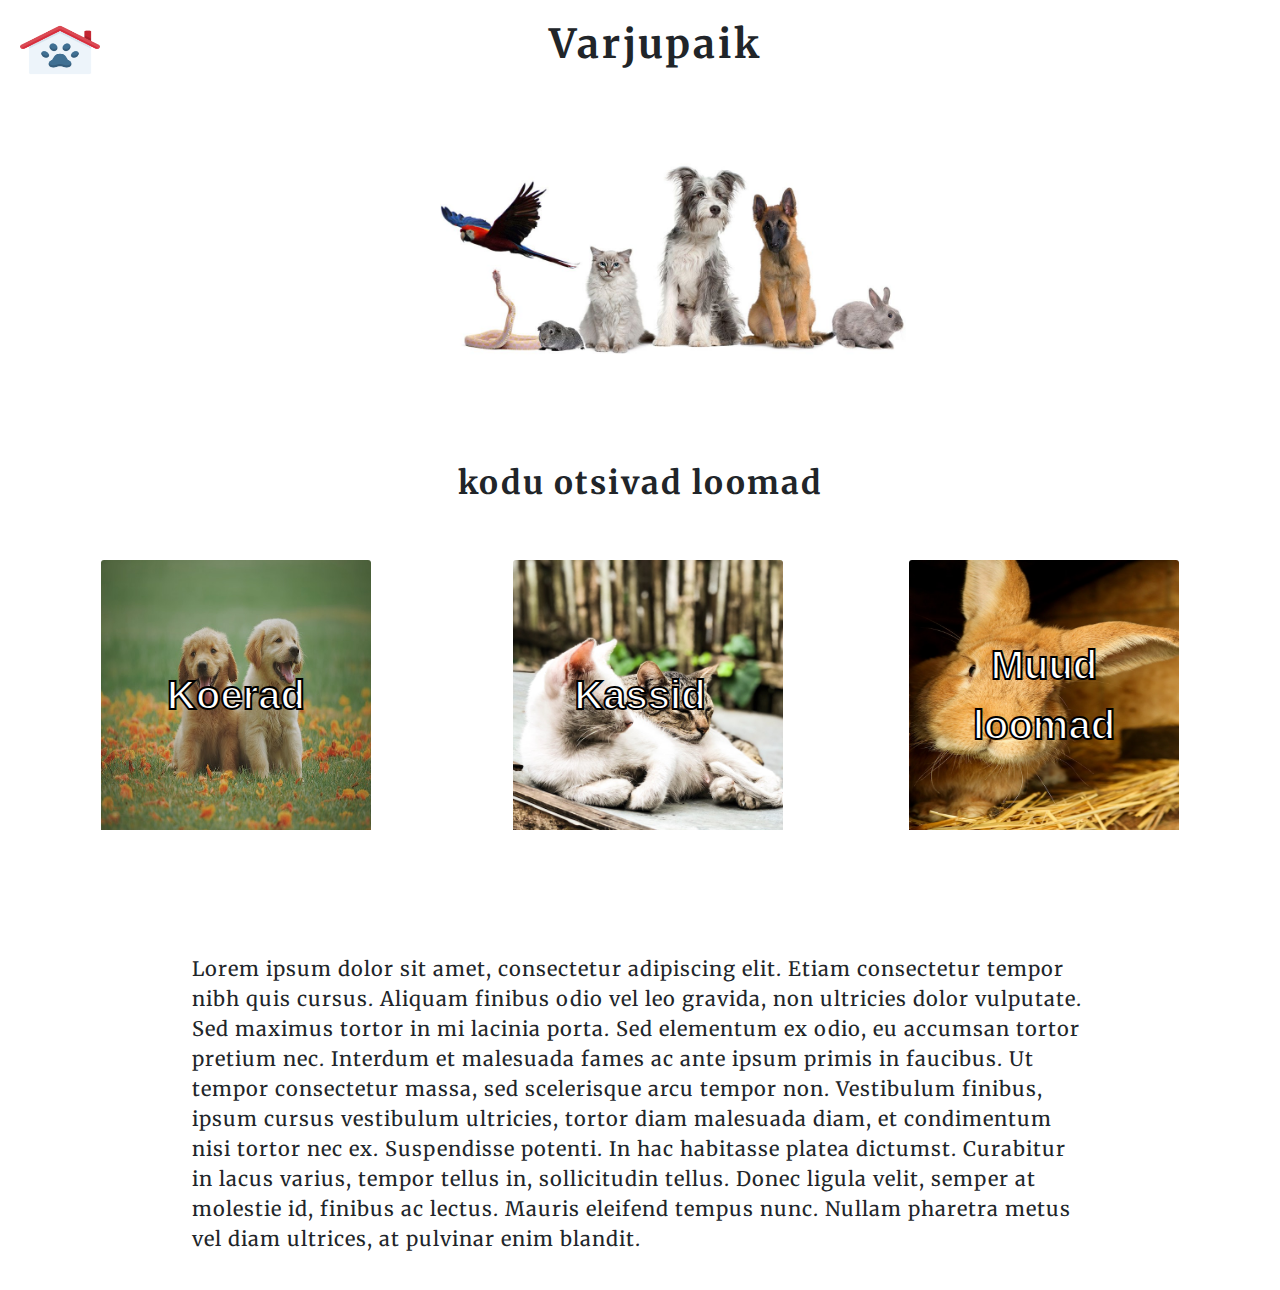
<file: index.html>
<!DOCTYPE html>
<html>
    <head>
        <meta charset="utf-8">
        <meta name="viewport" content="width=device-width, initial-scale=1.0">
        <title>Varjupaik</title>
        <link rel="stylesheet" href="https://stackpath.bootstrapcdn.com/bootstrap/4.3.1/css/bootstrap.min.css" integrity="sha384-ggOyR0iXCbMQv3Xipma34MD+dH/1fQ784/j6cY/iJTQUOhcWr7x9JvoRxT2MZw1T" crossorigin="anonymous">
        <link rel="stylesheet" href="style.css">
    </head>
    <body>
        <header>
            <div class="logo">
                <img src="img\logo.png"/>
            </div>
            <h1><b>Varjupaik</b></h1>
        </header>
        <main>
            <div class="banner">
                <img src="img\banner.jpg"/>
            </div>
            <div class="title">
                <h2><b>kodu otsivad loomad</b></h2>
            </div>
            
            <div class="container">
                <div class="row"> 
                    <div class="col-md-4 mb-4"> 
                        <div class="h-100 text-center pr-5"><a href="koerad.html"><img src="img\koer_index.jpg" alt="" class="card-img-top h-100"></a>
                            <div class="centered pr-5"><a class="text" href="koerad.html">Koerad</a></div>
                        </div> 
                    </div> 
                    <div class="col-md-4 mb-4"> 
                        <div class="h-100 text-center pl-5 pr-5"><a href="kassid.html"><img src="img\kass_index.jpg" alt="" class="card-img-top h-100"></a> 
                            <div class="centered"><a class="text" href="kassid.html">Kassid</a></div>
                        </div> 
                    </div>
                    <div class="col-md-4 mb-4"> 
                        <div class="h-100 text-center pl-5"><a href="muud_loomad.html"><img src="img\muu_index.jpg" alt="" class="card-img-top h-100"></a> 
                            <div class="centered pl-5"><a class="text" href="muud_loomad.html">Muud loomad</a></div>
                        </div> 
                    </div>
                </div>
            </div>
            <div class="introduction">
                <p>Lorem ipsum dolor sit amet, consectetur adipiscing elit. Etiam consectetur tempor nibh quis cursus. 
                    Aliquam finibus odio vel leo gravida, non ultricies dolor vulputate. 
                    Sed maximus tortor in mi lacinia porta. Sed elementum ex odio, eu accumsan tortor pretium nec. 
                    Interdum et malesuada fames ac ante ipsum primis in faucibus. Ut tempor consectetur massa, sed scelerisque 
                    arcu tempor non. Vestibulum finibus, ipsum cursus vestibulum ultricies, tortor diam malesuada diam, et 
                    condimentum nisi tortor nec ex. Suspendisse potenti. In hac habitasse platea dictumst. 
                    Curabitur in lacus varius, tempor tellus in, sollicitudin tellus. Donec ligula velit, 
                    semper at molestie id, finibus ac lectus. Mauris eleifend tempus nunc. Nullam pharetra 
                    metus vel diam ultrices, at pulvinar enim blandit. </p>
                </div>
        </main>
    </body>
</html>
</file>
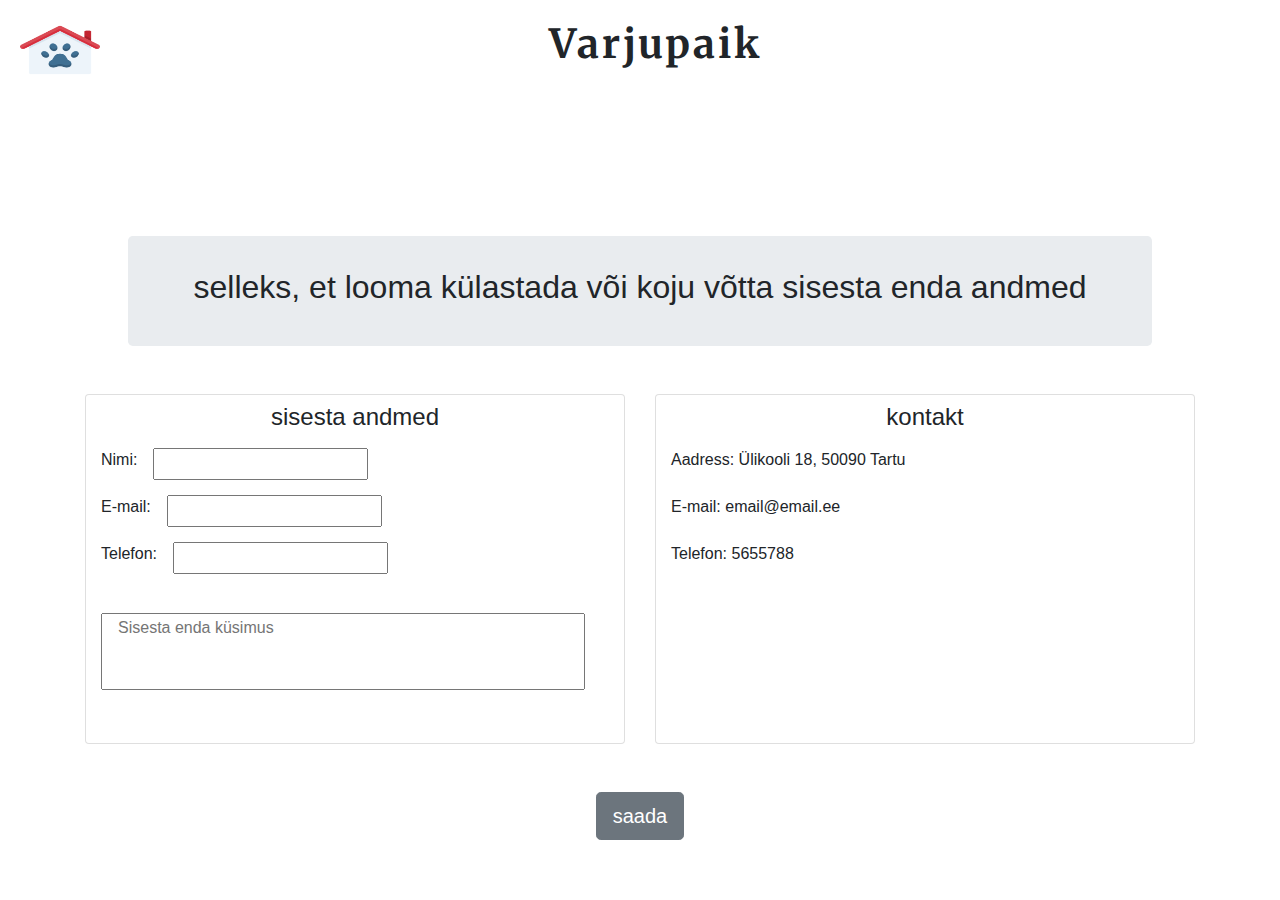
<file: andmed.html>
<!DOCTYPE html>
<html>
    <head>
        <meta charset="utf-8">
        <meta name="viewport" content="width=device-width, initial-scale=1.0">
        <title>Andmete sisestamine</title>
        <link rel="stylesheet" href="https://stackpath.bootstrapcdn.com/bootstrap/4.3.1/css/bootstrap.min.css" integrity="sha384-ggOyR0iXCbMQv3Xipma34MD+dH/1fQ784/j6cY/iJTQUOhcWr7x9JvoRxT2MZw1T" crossorigin="anonymous">
        <link rel="stylesheet" href="style.css">
    </head>
    <body>
        <body>
            <header>
                <div class="logo">
                    <img src="img\logo.png"/>
                </div>
                <h1 class="kinnitus"><b>Varjupaik</b></h1>
            </header>
            <main>
                <div class="jumbotron text-center custom-jumbotron">
                    <h2 class="display-5">selleks, et looma külastada või koju võtta sisesta enda andmed</h2>
                </div>
                <div class="container">
                    <div class="row">
                        <div class="col pt-5">
                            <div class="card">
                                <h4 class="text-center pb-2 pt-2">sisesta andmed</h4>
                                <div class="row andmed">
                                    <label class="pr-3" for="name">Nimi: </label>
                                    <input type="text" id="name" name="name">
                                </div>
                                <div class="row andmed">
                                    <label class="pr-3" for="email">E-mail: </label>
                                    <input type="text" id="email" name="email">
                                </div>
                                <div class="row andmed">
                                    <label class="pr-3" for="telefon">Telefon: </label>
                                    <input type="text" id="telefon" name="telefon">
                                </div>
                                <div class="row andmed pt-4">
                                    <input class="inputküsimus pb-5"type="text" id="name" name="name" placeholder="Sisesta enda küsimus">
                                </div> 
                            </div>
                        </div>
                        <div class="col pt-5">
                            <div class="card">
                                <h4 class="text-center pb-2 pt-2">kontakt</h4> <!--aadress e-mail telefon-->
                                <div class="row andmed">
                                    <label class="pr-3" for="aadress">Aadress: Ülikooli 18, 50090 Tartu  </label>
                                </div>
                                <div class="row andmed">
                                    <label class="pr-3" for="meil">E-mail: email@email.ee </label>
                                </div>
                                <div class="row andmed">
                                    <label class="pr-3" for="nr">Telefon: 5655788 </label>
                                </div>
                            </div>
                        </div>
                    </div>
                </div>
                <div class="text-center pt-5">
                    <a class="btn btn-secondary btn-lg text-center" href="kinnitus.html" role="button">saada</a>
                </div>
            </main>
    </body>
</html>
</file>
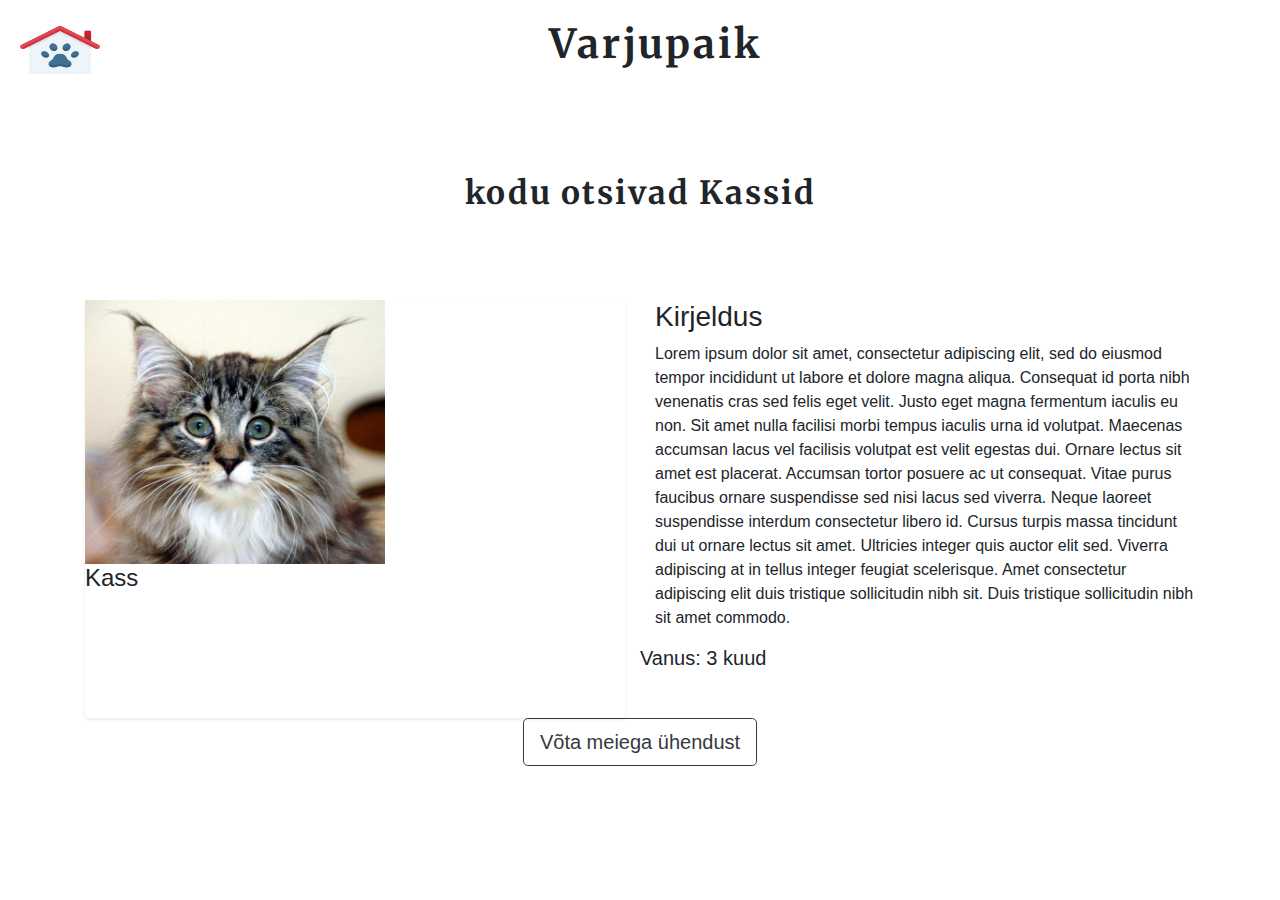
<file: kass_valik.html>
<!DOCTYPE html>
<html>
    <head>
        <meta charset="utf-8">
        <meta name="viewport" content="width=device-width, initial-scale=1.0">
        <title>Kassid</title>
        <link rel="stylesheet" href="https://stackpath.bootstrapcdn.com/bootstrap/4.3.1/css/bootstrap.min.css" integrity="sha384-ggOyR0iXCbMQv3Xipma34MD+dH/1fQ784/j6cY/iJTQUOhcWr7x9JvoRxT2MZw1T" crossorigin="anonymous">
        <link rel="stylesheet" href="style.css">
    </head>
    <body>
        <header>
            <div class="logo">
                <img src="img\logo.png"/>
            </div>
            <h1><b>Varjupaik</b></h1>
        </header>
        <main>
            <br>
            <br>
            <div class="title">
                <h2><b>kodu otsivad Kassid</b></h2><br>
            </div>
            <section>
                <div class="container">
                    <div class="row">
                        <div class="col-lg-6">
                            <div class="card shadow-sm border-0 h-100"><img src="img/kass.jpg" class="img-fluid"/>
                                <div>
                                    <h4>Kass</h4>
                                </div>
                            </div>
                        </div>
                        <div class="col-lg-6">
                            <h3 class="mb-2">Kirjeldus</h3>
                            <p class="mb-3">Lorem ipsum dolor sit amet, consectetur adipiscing elit, sed do eiusmod tempor incididunt ut labore et dolore magna aliqua. Consequat id porta nibh venenatis cras sed felis eget velit. Justo eget magna fermentum iaculis eu non. Sit amet nulla facilisi morbi tempus iaculis urna id volutpat. Maecenas accumsan lacus vel facilisis volutpat est velit egestas dui. Ornare lectus sit amet est placerat. Accumsan tortor posuere ac ut consequat. Vitae purus faucibus ornare suspendisse sed nisi lacus sed viverra. Neque laoreet suspendisse interdum consectetur libero id. Cursus turpis massa tincidunt dui ut ornare lectus sit amet. Ultricies integer quis auctor elit sed. Viverra adipiscing at in tellus integer feugiat scelerisque. Amet consectetur adipiscing elit duis tristique sollicitudin nibh sit. Duis tristique sollicitudin nibh sit amet commodo.</p>
                            <div class="row">
                                <div><h5>Vanus: 3 kuud</h5></div>
                            </div>
                            <p></p>
                            <br>
                        </div>     
                    </div>
                    <div class="text-center"><a href="andmed.html" class="btn btn-outline-dark btn-lg mb-3">Võta meiega ühendust</a></div>
                </div>
            </section>
            <div>&nbsp</div>
        </main>
    </body>
</html>
</file>
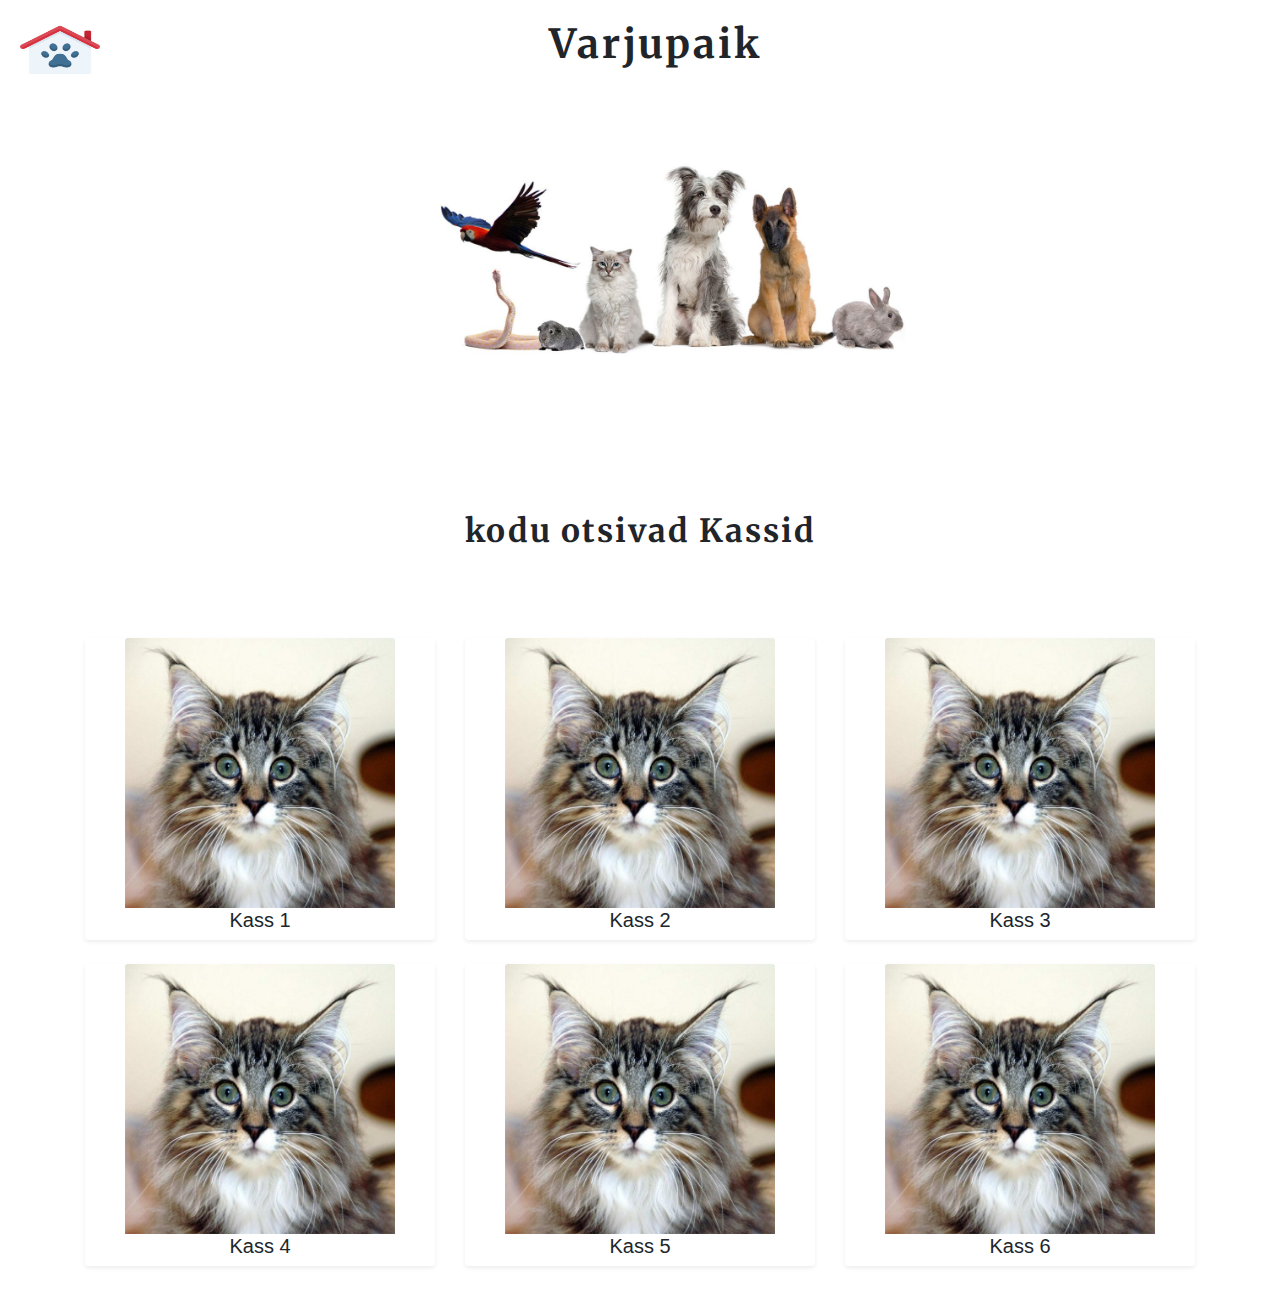
<file: kassid.html>
<!DOCTYPE html>
<html>
    <head>
        <meta charset="utf-8">
        <meta name="viewport" content="width=device-width, initial-scale=1.0">
        <title>Kassid</title>
        <link rel="stylesheet" href="https://stackpath.bootstrapcdn.com/bootstrap/4.3.1/css/bootstrap.min.css" integrity="sha384-ggOyR0iXCbMQv3Xipma34MD+dH/1fQ784/j6cY/iJTQUOhcWr7x9JvoRxT2MZw1T" crossorigin="anonymous">
        <link rel="stylesheet" href="style.css">
    </head>
    <body>
        <header>
            <div class="logo">
                <img src="img\logo.png"/>
            </div>
            <h1><b>Varjupaik</b></h1>
        </header>
        <main>
            <div class="banner">
                <img src="img/banner.jpg"/>
            </div>
            <br>
            <br>
            <div class="title">
                <h2><b>kodu otsivad Kassid</b></h2><br>
            </div>

            <section>
                <div class="container">
                    <div class="row"> 
                        <div class="col-md-4 mb-4"> 
                            <div class="card shadow-sm border-0 h-100 text-center"><a href="kass_valik.html"><img src="img/kass.jpg" class="card-img-top"></a> 
                                <div> 
                                    <h5>Kass 1</h5>
                                </div> 
                            </div> 
                        </div> 
                        <div class="col-md-4 mb-4"> 
                            <div class="card shadow-sm border-0 h-100 text-center"><a href="kass_valik.html"><img src="img/kass.jpg" class="card-img-top"></a> 
                                <div> 
                                    <h5>Kass 2</h5>
                                </div> 
                            </div> 
                        </div> 
                        <div class="col-md-4 mb-4"> 
                            <div class="card shadow-sm border-0 h-100 text-center"><a href="kass_valik.html"><img src="img/kass.jpg" class="card-img-top"></a> 
                                <div> 
                                    <h5>Kass 3</h5>
                                </div> 
                            </div> 
                        </div> 
                        <div class="col-md-4 mb-4"> 
                            <div class="card shadow-sm border-0 h-100 text-center"><a href="kass_valik.html"><img src="img/kass.jpg" class="card-img-top"></a> 
                                <div> 
                                    <h5>Kass 4</h5>
                                </div> 
                            </div> 
                        </div> 
                        <div class="col-md-4 mb-4"> 
                            <div class="card shadow-sm border-0 h-100 text-center"><a href="kass_valik.html"><img src="img/kass.jpg" class="card-img-top"></a> 
                                <div> 
                                    <h5>Kass 5</h5>
                                </div> 
                            </div> 
                        </div>
                        <div class="col-md-4 mb-4"> 
                            <div class="card shadow-sm border-0 h-100 text-center"><a href="kass_valik.html"><img src="img/kass.jpg" class="card-img-top"></a> 
                                <div> 
                                    <h5>Kass 6</h5>
                                </div> 
                            </div> 
                        </div> 
                    </div>
                </div>
            </section>
            <div>&nbsp</div>
        </main>
    </body>
</html>
</file>
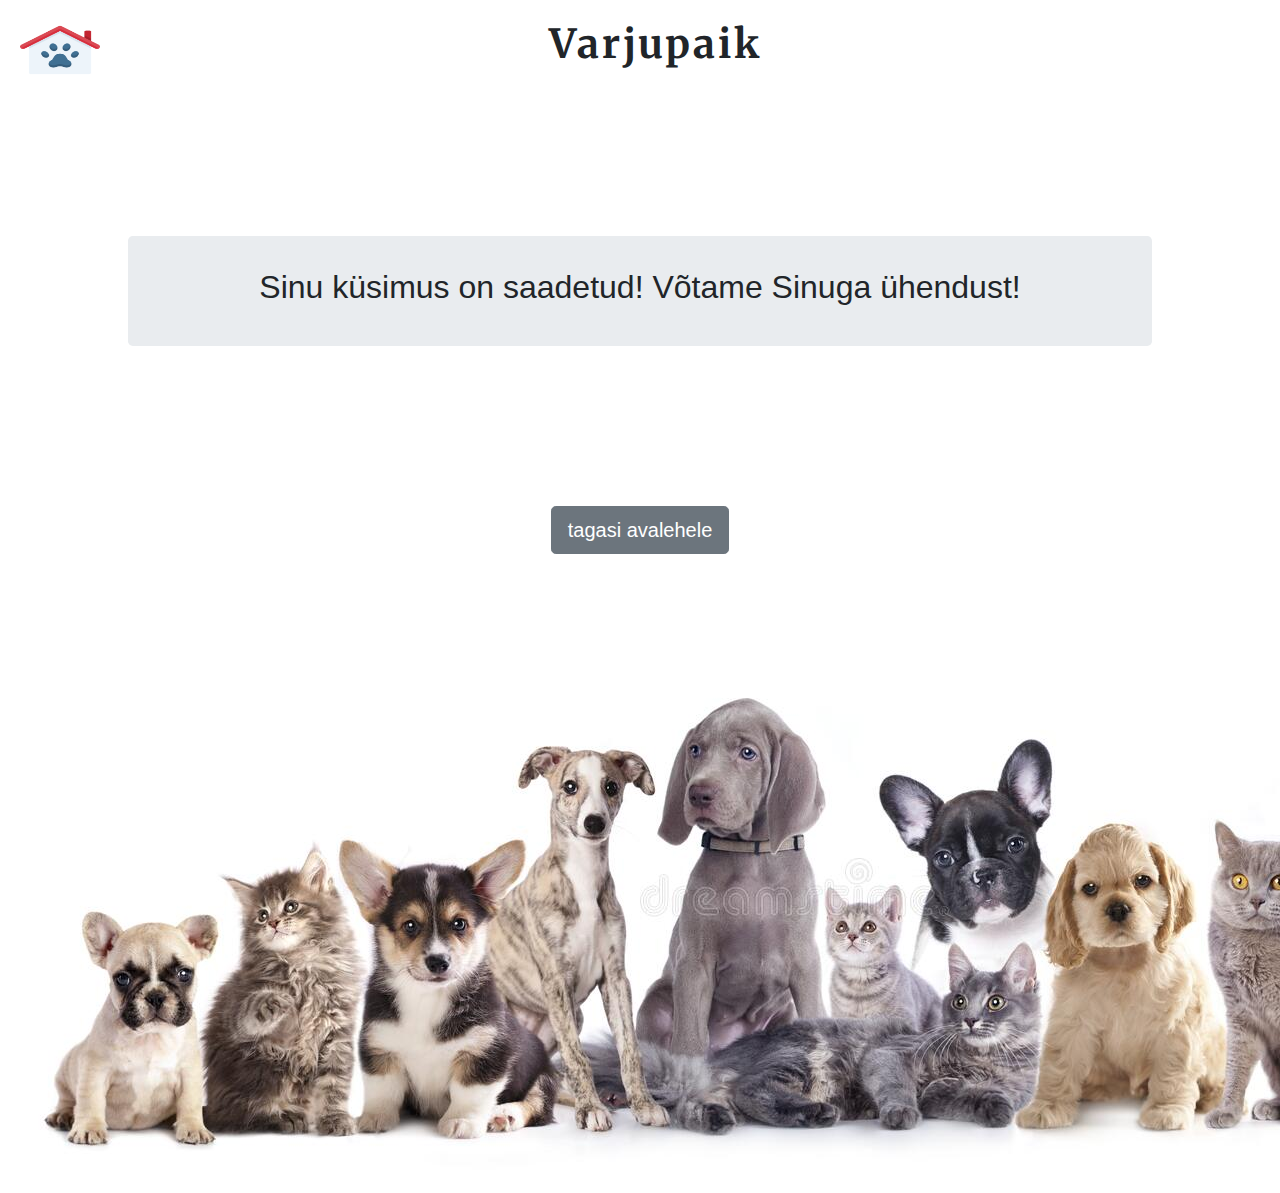
<file: kinnitus.html>
<!DOCTYPE html>
<html>
    <head>
        <meta charset="utf-8">
        <meta name="viewport" content="width=device-width, initial-scale=1.0">
        <title>Kinnitus</title>
        <link rel="stylesheet" href="https://stackpath.bootstrapcdn.com/bootstrap/4.3.1/css/bootstrap.min.css" integrity="sha384-ggOyR0iXCbMQv3Xipma34MD+dH/1fQ784/j6cY/iJTQUOhcWr7x9JvoRxT2MZw1T" crossorigin="anonymous">
        <link rel="stylesheet" href="style.css">
    </head>
    <body>
        <header>
            <div class="logo">
                <img src="img\logo.png"/>
            </div>
            <h1 class="kinnitus"><b>Varjupaik</b></h1>
        </header>
        <main>
            <div class="jumbotron text-center custom-jumbotron">
                <h2 class="display-5">Sinu küsimus on saadetud! Võtame Sinuga ühendust!</h2>
            </div>
            <div class="button text-center">
                <a class="btn btn-secondary btn-lg text-center" href="index.html" role="button">tagasi avalehele</a>
            </div>
            <div class="finalbanner">
                <img src="img\kinnitus.jpg"/>
            </div>
        </main>
    </body>
</html>
</file>
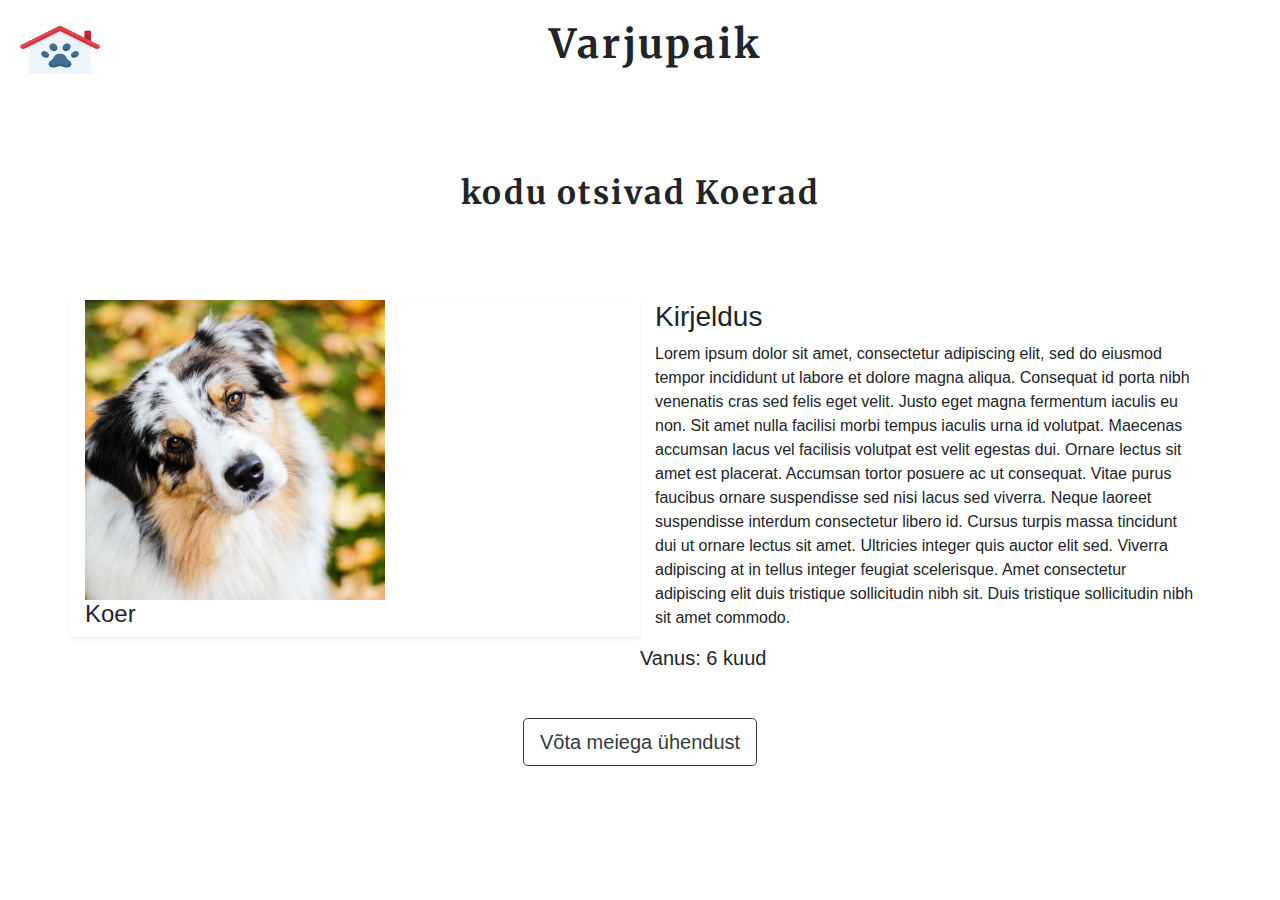
<file: koer_valik.html>
<!DOCTYPE html>
<html>
    <head>
        <meta charset="utf-8">
        <meta name="viewport" content="width=device-width, initial-scale=1.0">
        <title>Koerad</title>
        <link rel="stylesheet" href="https://stackpath.bootstrapcdn.com/bootstrap/4.3.1/css/bootstrap.min.css" integrity="sha384-ggOyR0iXCbMQv3Xipma34MD+dH/1fQ784/j6cY/iJTQUOhcWr7x9JvoRxT2MZw1T" crossorigin="anonymous">
        <link rel="stylesheet" href="style.css">
    </head>
    <body>
        <header>
            <div class="logo">
                <img src="img\logo.png"/>
            </div>
            <h1><b>Varjupaik</b></h1>
        </header>
        <main>
            <br>
            <br>
            <div class="title">
                <h2><b>kodu otsivad Koerad</b></h2><br>
            </div>
            <section>
                <div class="container">
                    <div class="row">
                        <div class="card shadow-sm border-0 h-100 col-lg-6"><img src="img/koer.jpg" class="img-fluid"/>
                            <div>
                                <h4>Koer</h4>
                            </div>
                        </div>
                        <div class="col-lg-6">
                            <h3 class="mb-2">Kirjeldus</h3>
                            <p class="mb-3">Lorem ipsum dolor sit amet, consectetur adipiscing elit, sed do eiusmod tempor incididunt ut labore et dolore magna aliqua. Consequat id porta nibh venenatis cras sed felis eget velit. Justo eget magna fermentum iaculis eu non. Sit amet nulla facilisi morbi tempus iaculis urna id volutpat. Maecenas accumsan lacus vel facilisis volutpat est velit egestas dui. Ornare lectus sit amet est placerat. Accumsan tortor posuere ac ut consequat. Vitae purus faucibus ornare suspendisse sed nisi lacus sed viverra. Neque laoreet suspendisse interdum consectetur libero id. Cursus turpis massa tincidunt dui ut ornare lectus sit amet. Ultricies integer quis auctor elit sed. Viverra adipiscing at in tellus integer feugiat scelerisque. Amet consectetur adipiscing elit duis tristique sollicitudin nibh sit. Duis tristique sollicitudin nibh sit amet commodo.</p>
                            <div class="row">
                                <div><h5>Vanus: 6 kuud</h5></div>
                            </div>
                            <p></p>
                            <br>
                        </div>     
                    </div>
                    <div class="text-center"><a href="andmed.html" class="btn btn-outline-dark btn-lg mb-3">Võta meiega ühendust</a></div>
                </div>
            </section>
            <div>&nbsp</div>
        </main>
    </body>
</html>
</file>
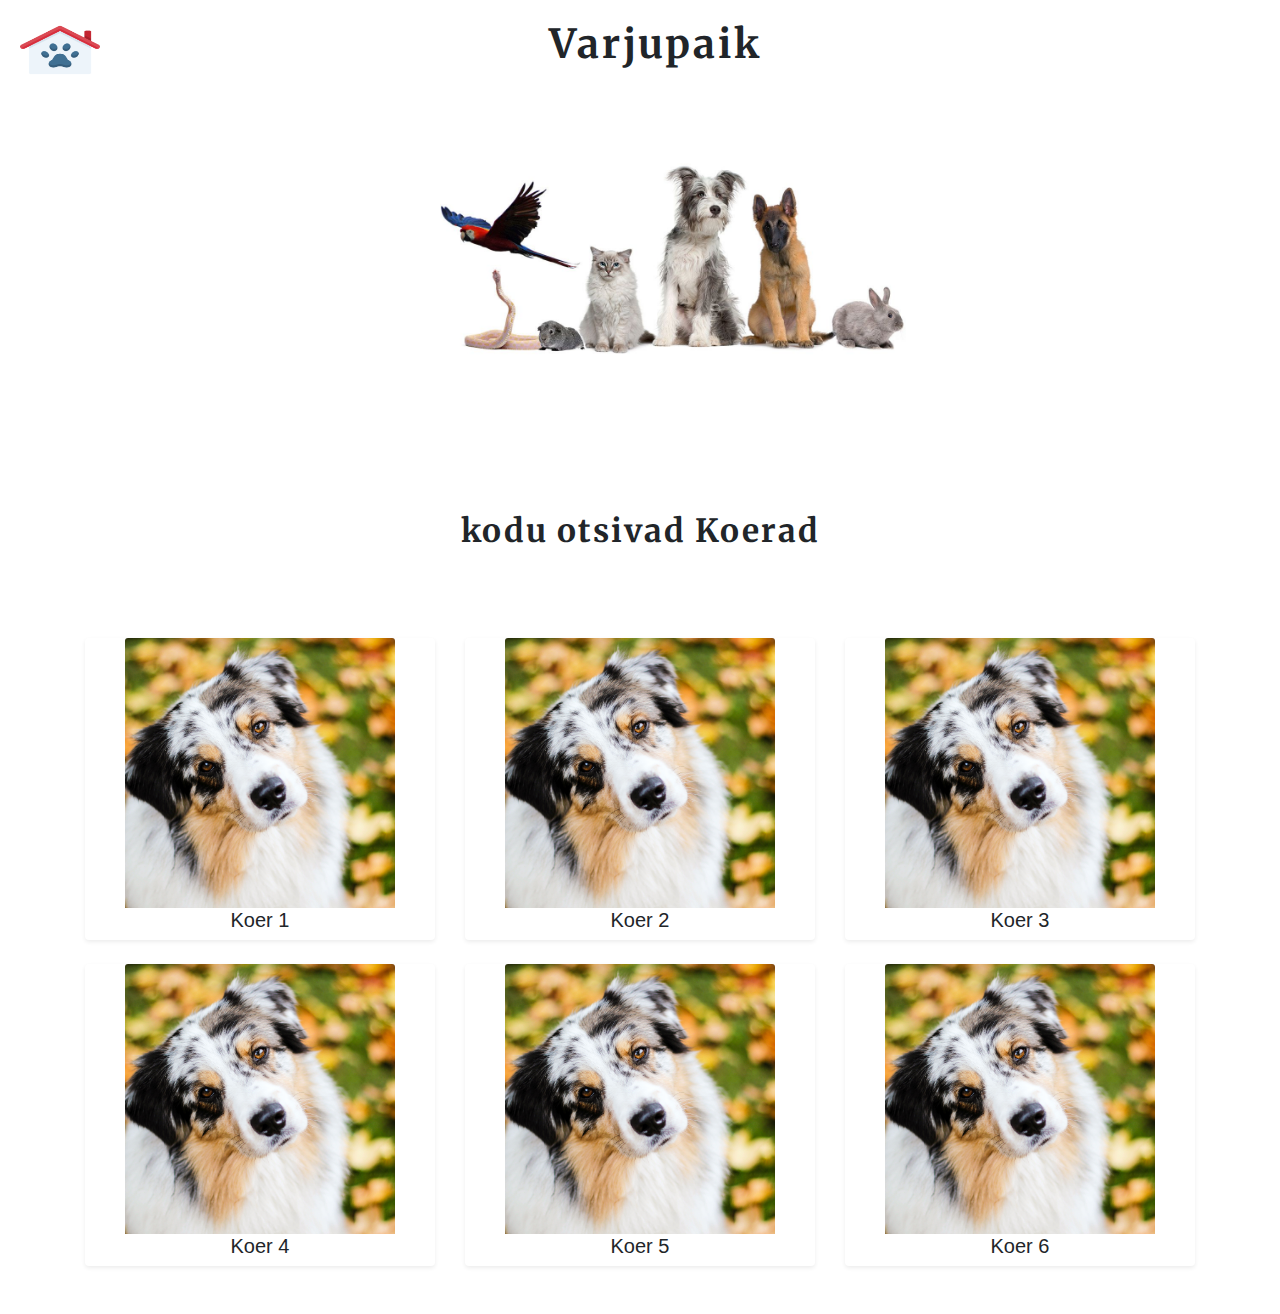
<file: koerad.html>
<!DOCTYPE html>
<html>
    <head>
        <meta charset="utf-8">
        <meta name="viewport" content="width=device-width, initial-scale=1.0">
        <title>Koerad</title>
        <link rel="stylesheet" href="https://stackpath.bootstrapcdn.com/bootstrap/4.3.1/css/bootstrap.min.css" integrity="sha384-ggOyR0iXCbMQv3Xipma34MD+dH/1fQ784/j6cY/iJTQUOhcWr7x9JvoRxT2MZw1T" crossorigin="anonymous">
        <link rel="stylesheet" href="style.css">
    </head>
    <body>
        <header>
            <div class="logo">
                <img src="img\logo.png"/>
            </div>
            <h1><b>Varjupaik</b></h1>
        </header>
        <main>
            <div class="banner">
                <img src="img/banner.jpg"/>
            </div>
            <br>
            <br>
            <div class="title">
                <h2><b>kodu otsivad Koerad</b></h2><br>
            </div>

            <section>
                <div class="container">
                    <div class="row"> 
                        <div class="col-md-4 mb-4"> 
                            <div class="card shadow-sm border-0 h-100 text-center"><a href="koer_valik.html"><img src="img/koer.jpg" class="card-img-top"></a> 
                                <div> 
                                    <h5>Koer 1</h5>
                                </div> 
                            </div> 
                        </div> 
                        <div class="col-md-4 mb-4"> 
                            <div class="card shadow-sm border-0 h-100 text-center"><a href="koer_valik.html"><img src="img/koer.jpg" class="card-img-top"></a> 
                                <div> 
                                    <h5>Koer 2</h5>
                                </div> 
                            </div> 
                        </div> 
                        <div class="col-md-4 mb-4"> 
                            <div class="card shadow-sm border-0 h-100 text-center"><a href="koer_valik.html"><img src="img/koer.jpg" class="card-img-top"></a> 
                                <div> 
                                    <h5>Koer 3</h5>
                                </div> 
                            </div> 
                        </div> 
                        <div class="col-md-4 mb-4"> 
                            <div class="card shadow-sm border-0 h-100 text-center"><a href="koer_valik.html"><img src="img/koer.jpg" class="card-img-top"></a> 
                                <div> 
                                    <h5>Koer 4</h5>
                                </div> 
                            </div> 
                        </div> 
                        <div class="col-md-4 mb-4"> 
                            <div class="card shadow-sm border-0 h-100 text-center"><a href="koer_valik.html"><img src="img/koer.jpg" class="card-img-top"></a> 
                                <div> 
                                    <h5>Koer 5</h5>
                                </div> 
                            </div> 
                        </div>
                        <div class="col-md-4 mb-4"> 
                            <div class="card shadow-sm border-0 h-100 text-center"><a href="koer_valik.html"><img src="img/koer.jpg" class="card-img-top"></a> 
                                <div> 
                                    <h5>Koer 6</h5>
                                </div> 
                            </div> 
                        </div> 
                    </div>
                </div>
            </section>
            <div>&nbsp</div>
        </main>
    </body>
</html>
</file>
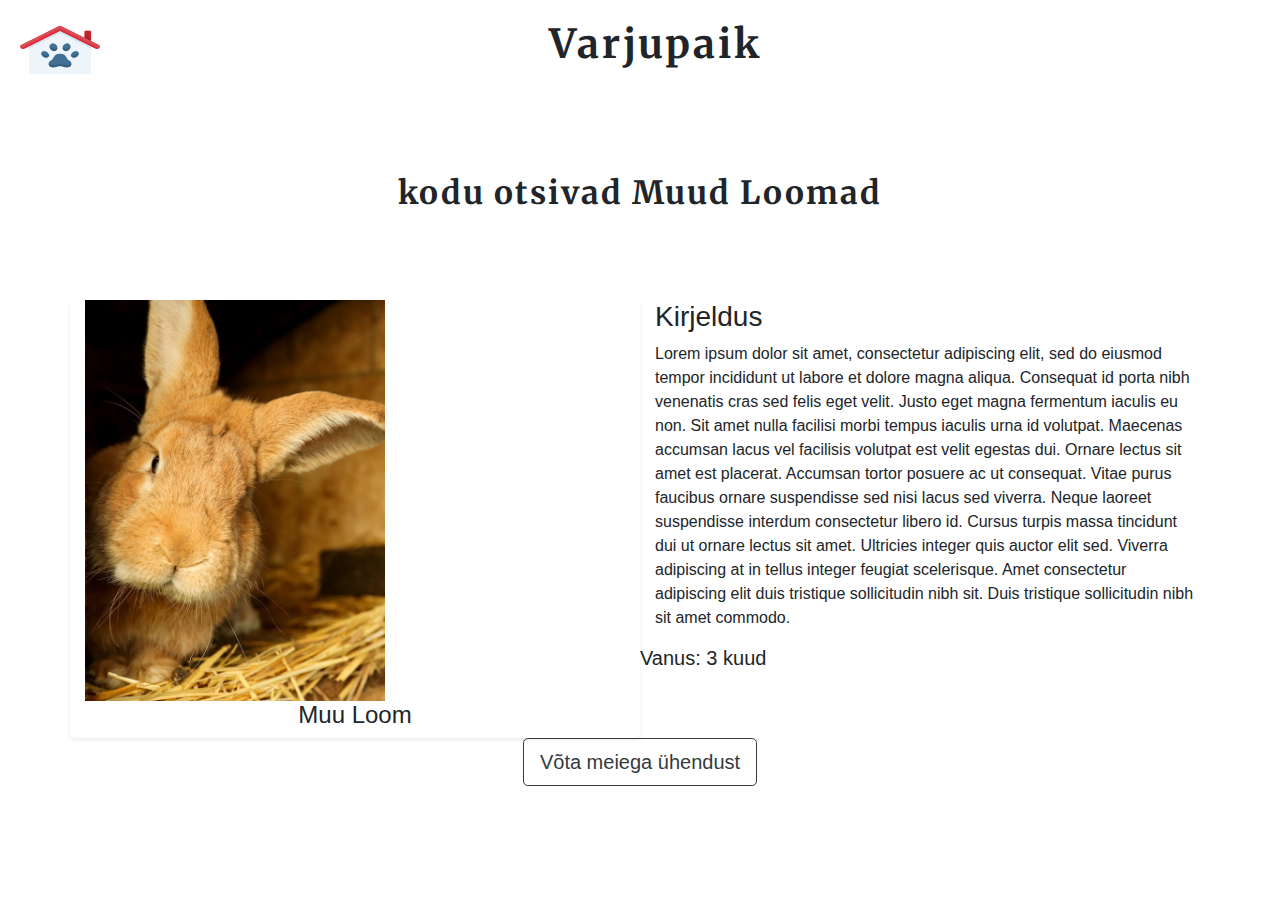
<file: muu_valik.html>
<!DOCTYPE html>
<html>
    <head>
        <meta charset="utf-8">
        <meta name="viewport" content="width=device-width, initial-scale=1.0">
        <title>Muud Loomad</title>
        <link rel="stylesheet" href="https://stackpath.bootstrapcdn.com/bootstrap/4.3.1/css/bootstrap.min.css" integrity="sha384-ggOyR0iXCbMQv3Xipma34MD+dH/1fQ784/j6cY/iJTQUOhcWr7x9JvoRxT2MZw1T" crossorigin="anonymous">
        <link rel="stylesheet" href="style.css">
    </head>
    <body>
        <header>
            <div class="logo">
                <img src="img\logo.png"/>
            </div>
            <h1><b>Varjupaik</b></h1>
        </header>
        <main>
            <br>
            <br>
            <div class="title">
                <h2><b>kodu otsivad Muud Loomad</b></h2><br>
            </div>
            <section>
                <div class="container">
                    <div class="row">
                        <div class="card shadow-sm border-0 h-100 col-lg-6 text-center"><img src="img/muu_index.jpg" class="img-fluid"/>
                            <div>
                                <h4>Muu Loom</h4>
                            </div>
                        </div>
                        <div class="col-lg-6">
                            <h3 class="mb-2">Kirjeldus</h3>
                            <p class="mb-3">Lorem ipsum dolor sit amet, consectetur adipiscing elit, sed do eiusmod tempor incididunt ut labore et dolore magna aliqua. Consequat id porta nibh venenatis cras sed felis eget velit. Justo eget magna fermentum iaculis eu non. Sit amet nulla facilisi morbi tempus iaculis urna id volutpat. Maecenas accumsan lacus vel facilisis volutpat est velit egestas dui. Ornare lectus sit amet est placerat. Accumsan tortor posuere ac ut consequat. Vitae purus faucibus ornare suspendisse sed nisi lacus sed viverra. Neque laoreet suspendisse interdum consectetur libero id. Cursus turpis massa tincidunt dui ut ornare lectus sit amet. Ultricies integer quis auctor elit sed. Viverra adipiscing at in tellus integer feugiat scelerisque. Amet consectetur adipiscing elit duis tristique sollicitudin nibh sit. Duis tristique sollicitudin nibh sit amet commodo.</p>
                            <div class="row">
                                <div><h5>Vanus: 3 kuud</h5></div>
                            </div>
                            <p></p>
                            <br>
                        </div>     
                    </div>
                    <div class="text-center"><a href="andmed.html" class="btn btn-outline-dark btn-lg mb-3">Võta meiega ühendust</a></div>
                </div>
            </section>
            <div>&nbsp</div>
        </main>
    </body>
</html>
</file>
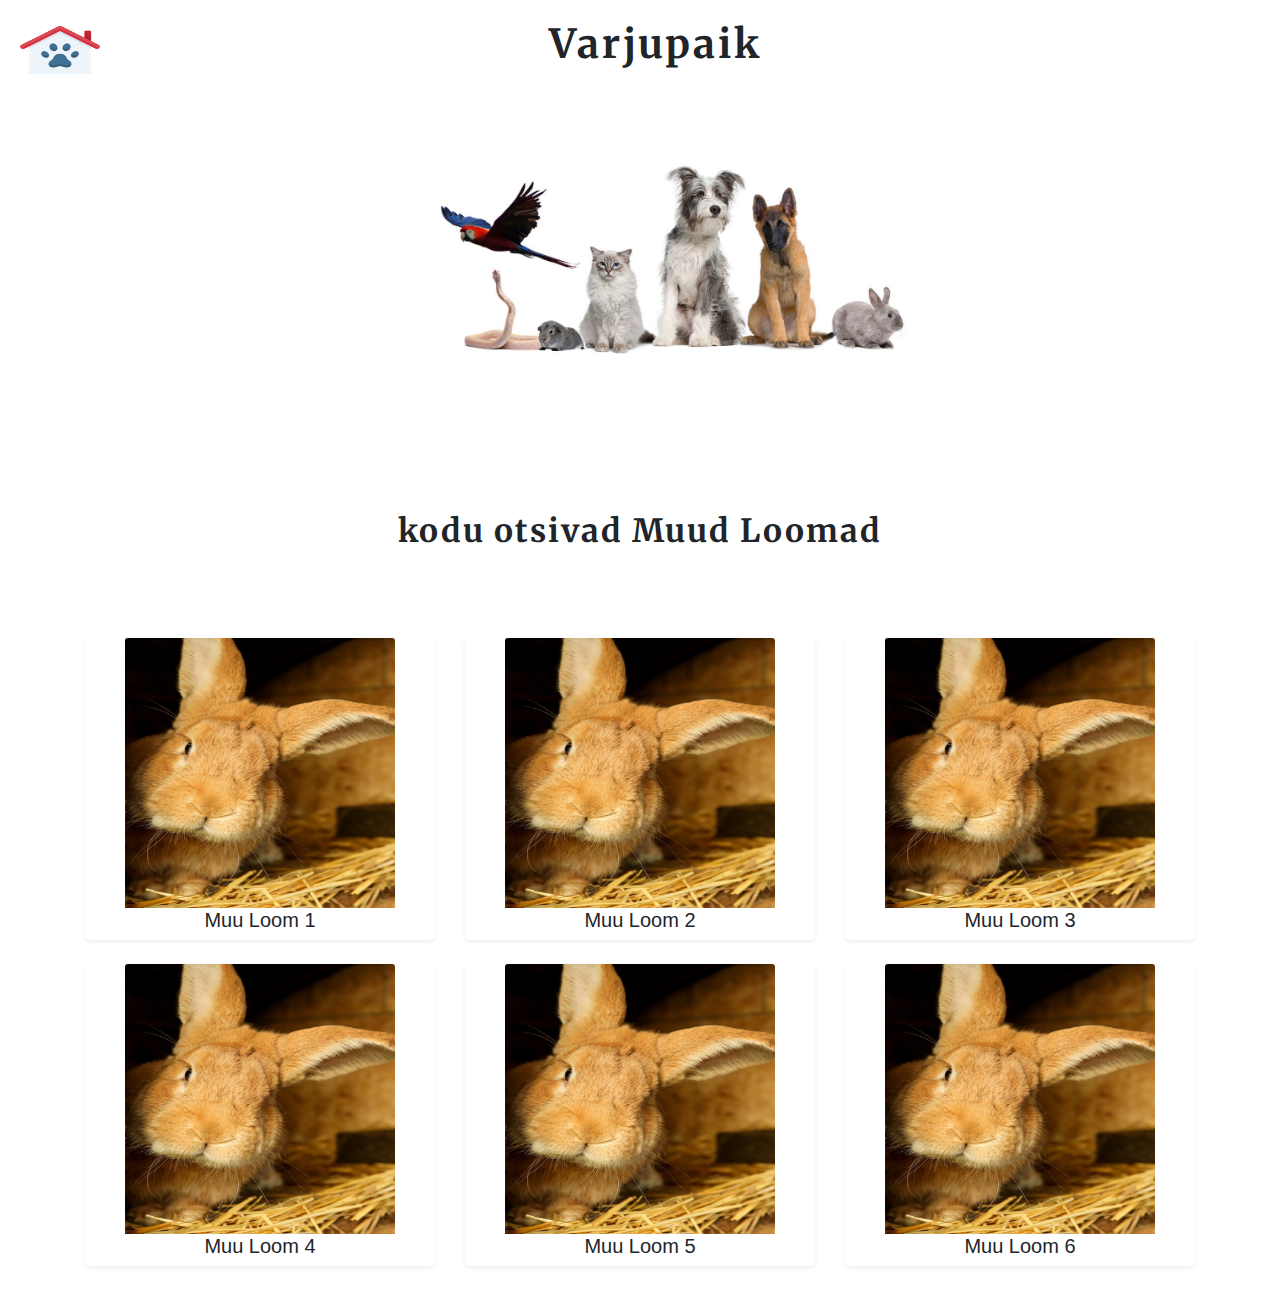
<file: muud_loomad.html>
<!DOCTYPE html>
<html>
    <head>
        <meta charset="utf-8">
        <meta name="viewport" content="width=device-width, initial-scale=1.0">
        <title>Muud Loomad</title>
        <link rel="stylesheet" href="https://stackpath.bootstrapcdn.com/bootstrap/4.3.1/css/bootstrap.min.css" integrity="sha384-ggOyR0iXCbMQv3Xipma34MD+dH/1fQ784/j6cY/iJTQUOhcWr7x9JvoRxT2MZw1T" crossorigin="anonymous">
        <link rel="stylesheet" href="style.css">
    </head>
    <body>
        <header>
            <div class="logo">
                <img src="img\logo.png"/>
            </div>
            <h1><b>Varjupaik</b></h1>
        </header>
        <main>
            <div class="banner">
                <img src="img/banner.jpg"/>
            </div>
            <br>
            <br>
            <div class="title">
                <h2><b>kodu otsivad Muud Loomad</b></h2><br>
            </div>

            <section>
                <div class="container">
                    <div class="row"> 
                        <div class="col-md-4 mb-4"> 
                            <div class="card shadow-sm border-0 h-100 text-center"><a href="muu_valik.html"><img src="img/muu_index.jpg" class="card-img-top"></a> 
                                <div> 
                                    <h5>Muu Loom 1</h5>
                                </div> 
                            </div> 
                        </div> 
                        <div class="col-md-4 mb-4"> 
                            <div class="card shadow-sm border-0 h-100 text-center"><a href="muu_valik.html"><img src="img/muu_index.jpg" class="card-img-top"></a> 
                                <div> 
                                    <h5>Muu Loom 2</h5>
                                </div> 
                            </div> 
                        </div> 
                        <div class="col-md-4 mb-4"> 
                            <div class="card shadow-sm border-0 h-100 text-center"><a href="muu_valik.html"><img src="img/muu_index.jpg" class="card-img-top"></a> 
                                <div> 
                                    <h5>Muu Loom 3</h5>
                                </div> 
                            </div> 
                        </div> 
                        <div class="col-md-4 mb-4"> 
                            <div class="card shadow-sm border-0 h-100 text-center"><a href="muu_valik.html"><img src="img/muu_index.jpg" class="card-img-top"></a> 
                                <div> 
                                    <h5>Muu Loom 4</h5>
                                </div> 
                            </div> 
                        </div> 
                        <div class="col-md-4 mb-4"> 
                            <div class="card shadow-sm border-0 h-100 text-center"><a href="muu_valik.html"><img src="img/muu_index.jpg" class="card-img-top"></a> 
                                <div> 
                                    <h5>Muu Loom 5</h5>
                                </div> 
                            </div> 
                        </div>
                        <div class="col-md-4 mb-4"> 
                            <div class="card shadow-sm border-0 h-100 text-center"><a href="muu_valik.html"><img src="img/muu_index.jpg" class="card-img-top"></a> 
                                <div> 
                                    <h5>Muu Loom 6</h5>
                                </div> 
                            </div> 
                        </div> 
                    </div>
                </div>
            </section>
            <div>&nbsp</div>
        </main>
    </body>
</html>
</file>
<file: style.css>
@import url('https://fonts.googleapis.com/css2?family=Merriweather:wght@300&display=swap');

header img {
    float:left;
    width: 100px;
    height: 100px;
    padding: 20px 0 20px 20px;
}

header h1 {
    font-family: 'Merriweather', serif;
    font-size: 40px;
    letter-spacing: 3px;
    text-align: center;
    padding: 20px 70px 20px 0;
}

.banner {
    align-content: center;
    width: 70%;
    height: 100%;
}

.title {
    text-align: center;
    font-family: 'Merriweather', serif;
    font-size: 20px;
    letter-spacing: 2px;
    padding-bottom: 50px;
    padding-top: 30px;
}

.card-body {
    align-content: center;
}

.card-img-top {
    width: 270px;
    height: 270px;
    max-width: 270px;
    max-height: 270px;
    min-width: 270px;
    min-height: 270px;
}

.introduction {
    text-align: center;
    font-size: 20px;
    font-family: 'Merriweather', serif;
    padding: 100px 15% 20px 15%;
    text-align: left;
    letter-spacing: 1px;
}

.centered {
    position: absolute;
    top: 50%;
    left: 50%;
    transform: translate(-50%, -50%);
}

.text, .text:visited {
    font-size: 40px;
    text-decoration: none;
    color: rgb(255, 255, 255);
    -webkit-text-stroke: 2px black;
    font-weight: bold;
}
.text:visited {
    font-size: 40px;
    text-decoration: none;
    color: rgb(255, 255, 255);
    -webkit-text-stroke: 2px black;
    font-weight: bold;
}
.text:hover {
    text-decoration: none;
    color:black;
    -webkit-text-stroke: 2px white;
}

.banner {
    display: flex;
    justify-content: center;
    align-items: center;
}

.banner img {
    width: 80%;
    padding: 40px 0 60px 250px;
}

.jumbotron {
    padding-top: 2em;
    padding-bottom: 2em;
}

.custom-jumbotron {
    border: 30px;
    width: 80%;
    margin: 0 auto;
}

.button {
    padding-top: 10em;
    padding-bottom: 3em;
}

.kinnitus {
    padding-bottom: 4em;
}

.finalbanner{
    width:100%;
    text-align: center;
}

.inputküsimus{
    width: 90%;
    padding-left: 15px;
}

.andmed {
    padding-left: 30px;
    padding-bottom: 15px;
}

.card {
    height: 350px;
}

section img {
    width: 300px;
    height: 300px;
}
</file>
